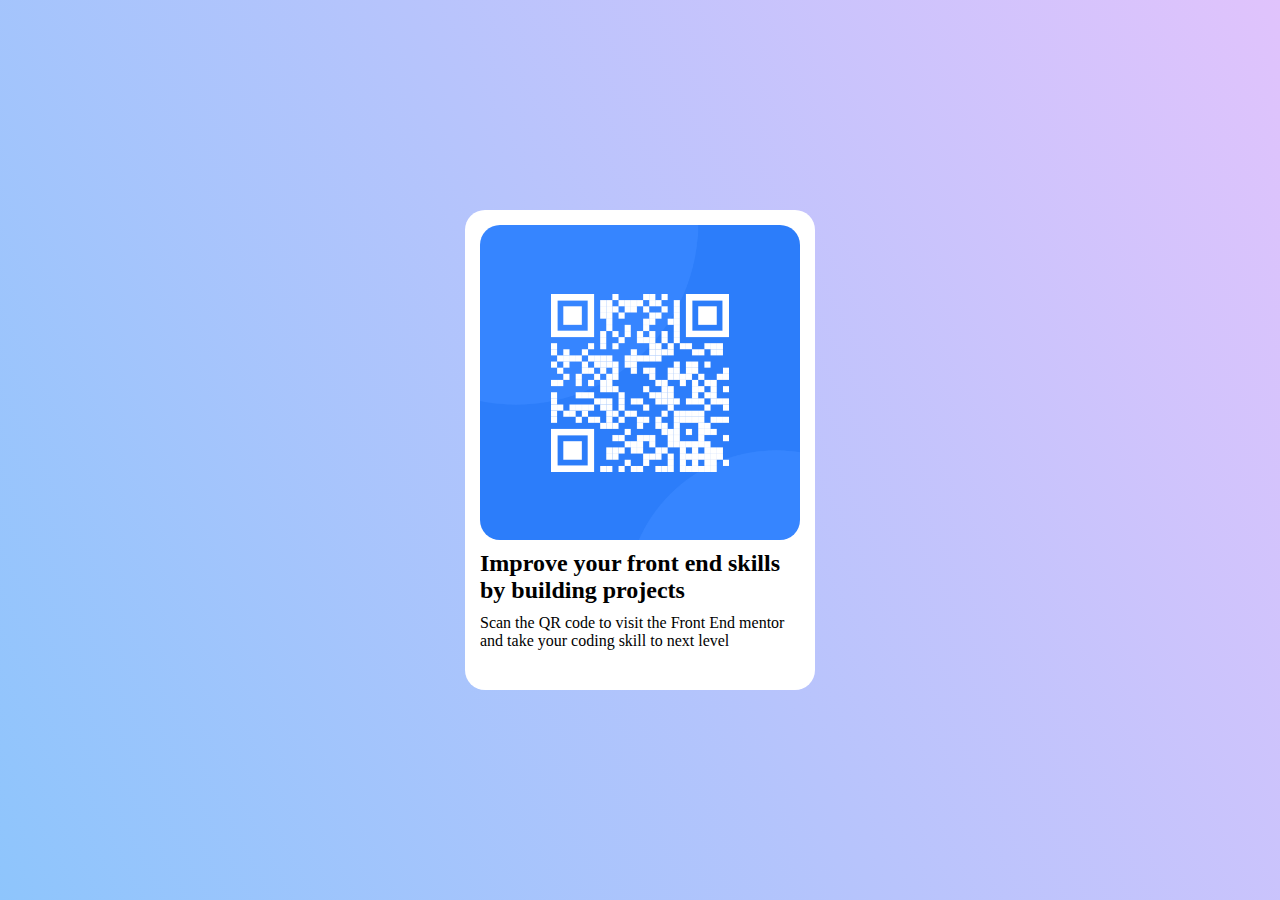
<file: index.html>
<!DOCTYPE html>
<html lang="en">
<head>
    <meta charset="UTF-8">
    <meta name="viewport" content="width=device-width, initial-scale=1.0">
    <title>Cards Website</title>
    <link rel="stylesheet" href="style.css">
</head>
<body>
    <div class="container">
        <div class="box">
            <div class="imgBox">
                <img src="images/qrcode.png" alt="">
            </div>
            <h2>Improve your front end skills by building projects</h2>
            <p>Scan the QR code to visit the Front End mentor and take your coding skill to next level</p>
        </div>
    </div>
</body>
</html>
</file>
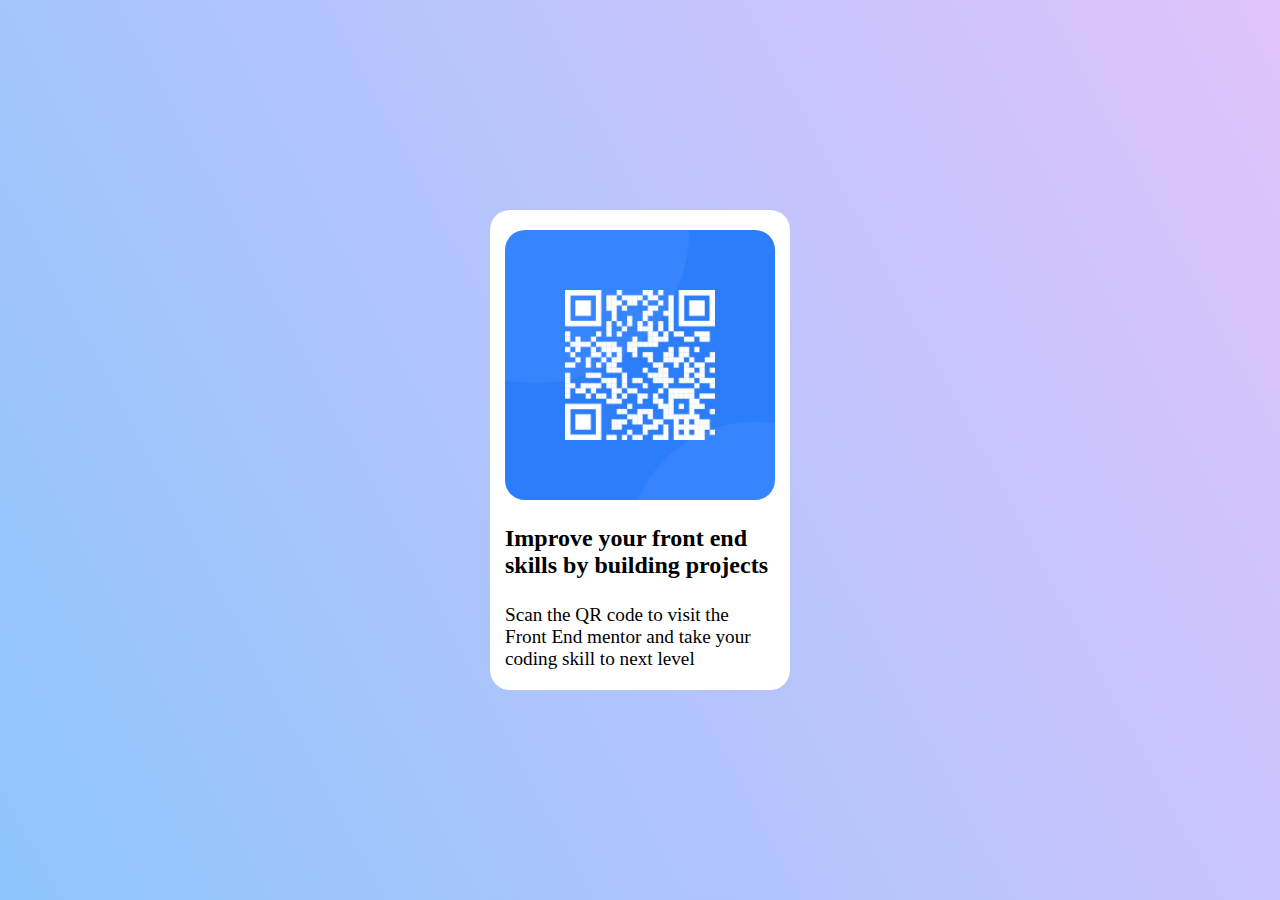
<file: indexCard2.html>
<!DOCTYPE html>
<html lang="en">
<head>
    <meta charset="UTF-8">
    <meta name="viewport" content="width=device-width, initial-scale=1.0">
    <title>Card2</title>
    <link rel="stylesheet" href="styleCard2.css">
<body>
    <div class="container">
        <div class="card">
            <img src="images/qrcode.png" alt="">
            <h2>Improve your front end skills by building projects</h2>
            <p>Scan the QR code to visit the Front End mentor and take your coding skill to next level</p>
        </div>
    </div>
</body>
</html>
</file>
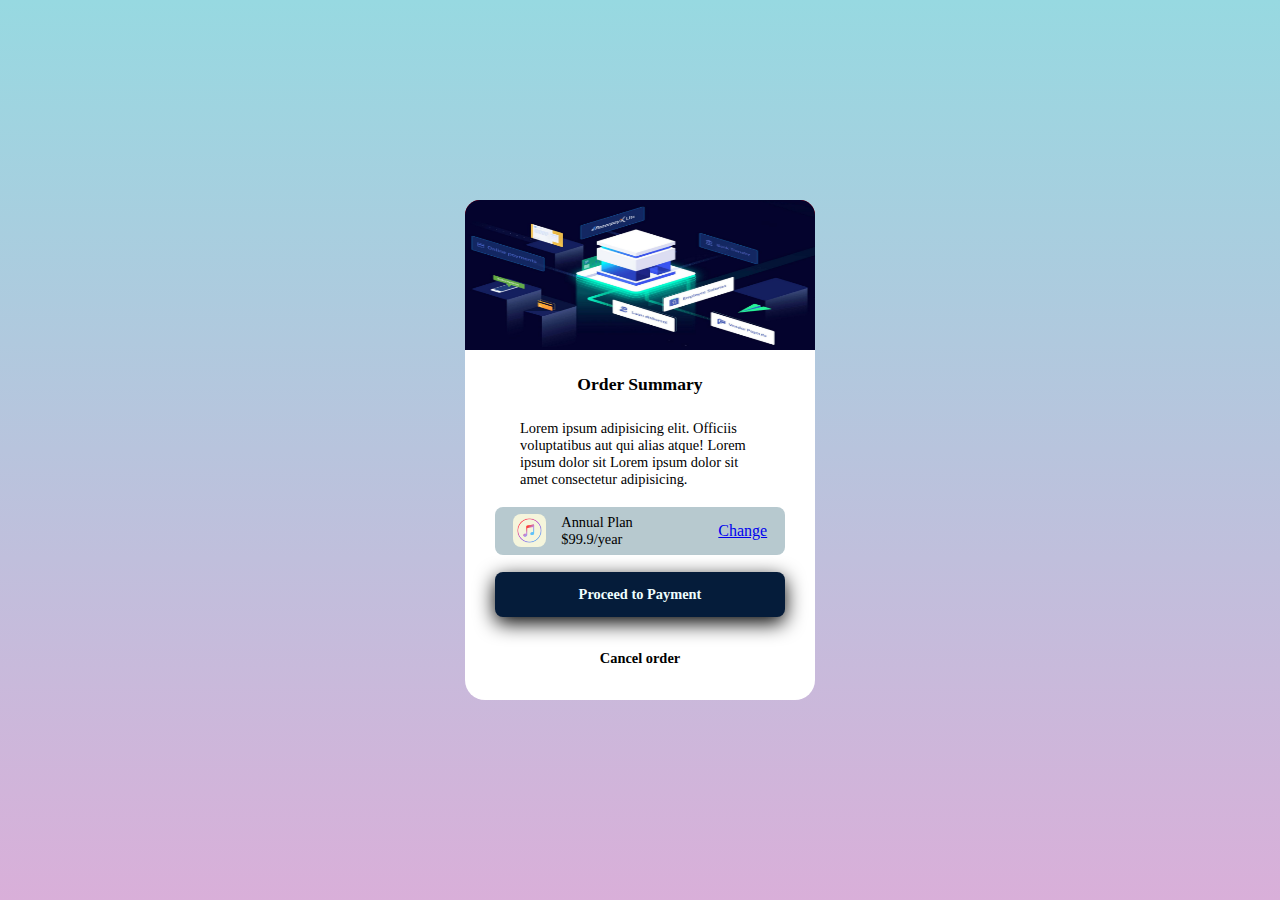
<file: indexCard3.html>
<!DOCTYPE html>
<html lang="en">
  <head>
    <meta charset="UTF-8" />
    <meta name="viewport" content="width=device-width, initial-scale=1.0" />
    <title>Card3</title>
    <link rel="stylesheet" href="styleCard3.css" />
  </head>
  <body>
    <div class="container">
      <div class="card">
        <div class="imageBox">
          <img src="images/icon.jpg" alt="" />
        </div>
        <div class="downBox">
          <div class="orderBox">
            <p>Order Summary</p>
            <p></p>
          </div>

          <div class="contentBox">
            <p>
              Lorem ipsum adipisicing elit. Officiis voluptatibus aut qui alias
              atque! Lorem ipsum dolor sit Lorem ipsum dolor sit amet
              consectetur adipisicing.
            </p>
          </div>

          <div class="anualPlan">
            <div class="yellowBox">
              <img src="images/music.png" alt="" />
            </div>
            <div class="hStack">
              <p>Annual Plan</p>
              <p>$99.9/year</p>
            </div>
            <a href="#">Change</a>
          </div>
          <div class="paymentBox">
            <p>Proceed to Payment</p>
          </div>
          <div class="cancelorderBox">
            <p>Cancel order</p>
            <p></p>
          </div>
        </div>
      </div>
    </div>
  </body>
</html>
</file>
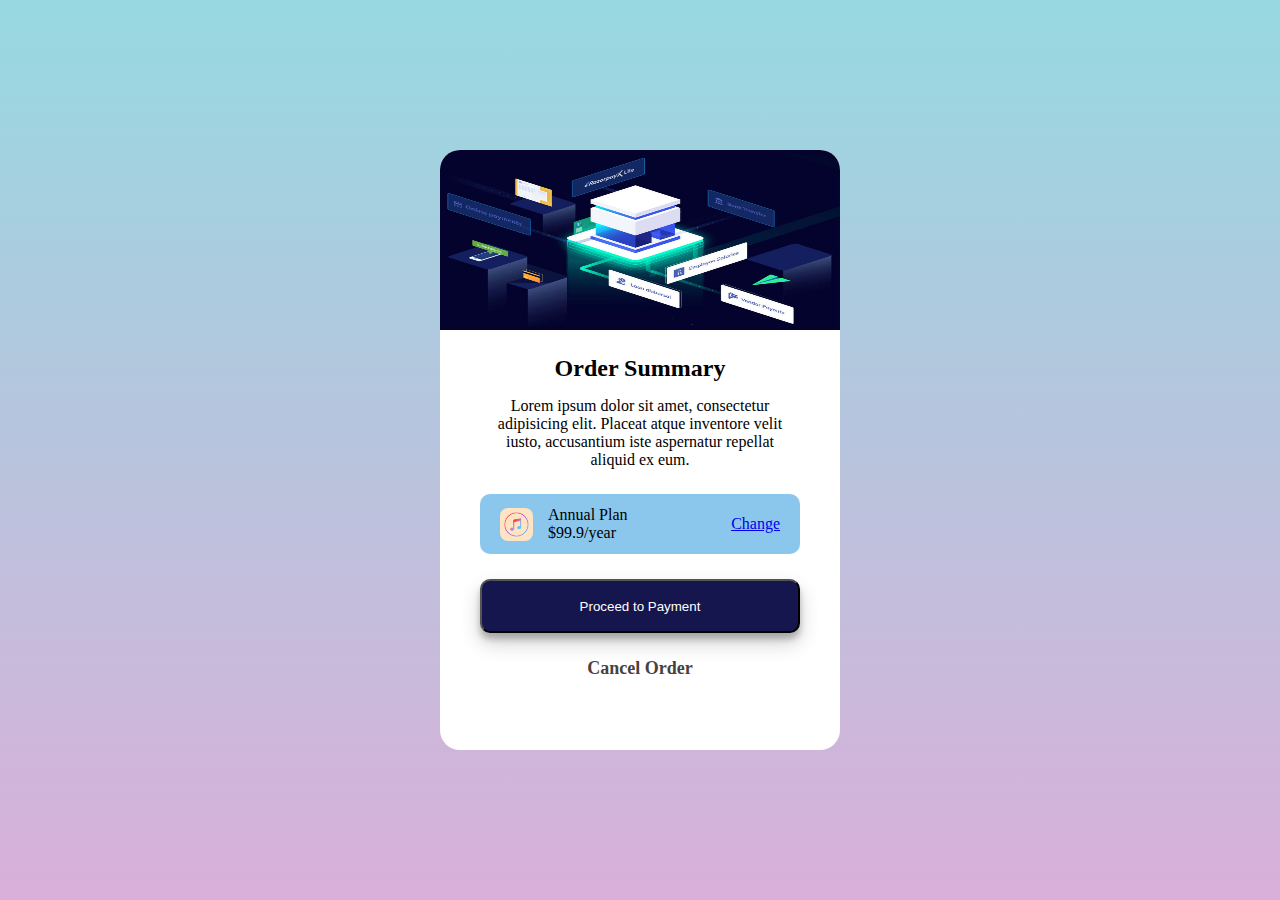
<file: indexCard4.html>
<!DOCTYPE html>
<html lang="en">
  <head>
    <meta charset="UTF-8" />
    <meta name="viewport" content="width=device-width, initial-scale=1.0" />
    <title>Card4</title>
    <link rel="stylesheet" href="styleCard4.css" />
  </head>
  <body>
    <div class="container">
      <div class="card">
        <img src="images/icon.jpg" alt="" />
        <div class="textBox">
          <h2>Order Summary</h2>
          <p>
            Lorem ipsum dolor sit amet, consectetur adipisicing elit. Placeat
            atque inventore velit iusto, accusantium iste aspernatur repellat
            aliquid ex eum.
          </p>
        </div>
        <div class="amountBox">
          <div class="leftBox">
            <div class="imgBox">
              <img src="images/music.png" alt="" />
            </div>
            <div class="textAmtBox">
              <p>Annual Plan</p>
              <p>$99.9/year</p>
            </div>
          </div>
          <div class="rightBox">
            <a href="#">Change</a>
          </div>
        </div>
        <button id="paymentBtn">Proceed to Payment</button>
        <div class="cancelBox">
          <a href="#">Cancel Order</a>
        </div>
      </div>
    </div>
  </body>
</html>
</file>
<file: style.css>
*{
    margin:0px;
    padding:0px;
    box-sizing:border-box;
}

.container{
    width: 100vw;
    height:100vh;
    background-color: #8EC5FC;
background-image: linear-gradient(62deg, #8EC5FC 0%, #E0C3FC 100%);
    display: flex;
    justify-content: center;
    align-items: center;
    
}
.box{
    background-color:white;
    width:350px;
    height:480px;
    /* border:2px solid black; */
    border-radius: 20px;
    padding:15px ;
}

.imgBox{
 /* display: flex; */
 /* align-items: center; */
 /* justify-content: center; */
 /* background-color: red; */
 width: 100%;
 height: 70%;
}
.box img{
    width: 100%;
    height: 100%;
    object-fit: cover;
    border-radius:20px;
    
}
h2, p {
    margin-top: 10px;
}
</file>
<file: styleCard2.css>
* {
  margin: 0px;
  padding: 0px;
  box-sizing: border-box;
}

.container {
  width: 100vw;
  height: 100vh;
  background-color: #8ec5fc;
  background-image: linear-gradient(62deg, #8ec5fc 0%, #e0c3fc 100%);
  display: flex;
  justify-content: center;
  align-items: center;
}
.card {
  width: 300px;
  height: 480px;
  background-color: white;
  display: flex;
  flex-direction:column;
  align-items: center;
  justify-content: center;
  border-radius: 20px;
  gap: 25px;
  padding: 15px;
}
.card img{
    /* width: 80%; */
    height: 60%;
    border-radius: 20px;
}

.card h2{
    font-weight: bold;
    font-size: 1.5rem;
}
.card p{
    font-size: 1.2em;
}
</file>
<file: styleCard3.css>
*{
    padding:0;
    margin:0;
    box-sizing:border-box;
}
.container{
    width: 100vw;
    height:100vh;
    background-color: #D9AFD9;
background-image: linear-gradient(0deg, #D9AFD9 0%, #97D9E1 100%);
display: flex;
justify-content: center;
align-items: center;
}
.card{
    width: 350px;
    height: 500px;
    background-color: white;
    border-radius: 20px;
}
.imageBox{
    background-color: red;
    height: 30%;
    border-top-left-radius: 15px;
    border-top-right-radius: 15px;
}
.imageBox img{
    height:100%;
    width: 100%;
    /* object-fit: contain; */
    border-top-left-radius: 15px;
    border-top-right-radius: 15px;
}
.downBox{
    height: 70%;
   display: flex;
   flex-direction: column;
   justify-content: space-evenly;
   align-items: center;
   /* gap:12px; */
}
.orderBox{
    height:35px;
    width: 290px;
    /* background-color: royalblue; */
    display: flex;
    justify-content: center;
   align-items: center;
}
.orderBox p{
    font-size: 1.1rem;
    font-weight: bold;
}
.cancelorderBox{
    height:48px;
    width: 290px;
    /* background-color: royalblue; */
    display: flex;
    justify-content: center;
   align-items: center;
}
.cancelorderBox p{
    font-size: .9rem;
    font-weight: bold;
}
.contentBox{
    height:70px;
    width: 290px;
    /* background-color: royalblue; */
    padding-right: 25px;
    padding-left: 25px;
}
.contentBox p{
 font-size: .9rem;
 font-weight:600px;
}
.paymentBox{
    height:45px;
    width: 290px;
    background-color: #051C3A;
    display: flex;
    justify-content: center;
   align-items: center;
   border-radius:8px;
   box-shadow: 0px 6px  20px black;
}
.paymentBox p{
    color: azure;
    font-size: .9rem;
    font-weight: bold;
}
.anualPlan{
    height:48px;
    width: 290px;
    background-color: #B7C9CF;
    display: flex;
    flex-direction: row;
    justify-content: space-around;
    align-items: center;
    padding-left: 10px;
    padding-right: 10px;
    border-radius: 8px;
}
.yellowBox{
height:33px;
width: 33px;
border-radius: 8px;
background-color:beige;
display: flex;
align-content: center;
}

.yellowBox img{
    /* object-fit: cover; */
}
.hStack{
    display: flex;
    flex-direction: column;
    margin-right:70px;
}
.hStack p{
    font-size:.9rem;
}
</file>
<file: styleCard4.css>
*{
    padding:0;
    margin:0;
    box-sizing:border-box;
}
.container{
    width: 100vw;
    height:100vh;
    background-color: #D9AFD9;
    background-image: linear-gradient(0deg, #D9AFD9 0%, #97D9E1 100%);
    display: flex;
    justify-content: center;
    align-items: center;
}
.card{
    height: 600px;
    width: 400px;
    background-color: white;
    border-radius: 20px;
    display: flex;
    flex-direction: column;
    align-items: center;
    gap:25px;
}
.card img{
    width: 100%;
    height: 30%;
    border-top-left-radius:20px ;
    border-top-right-radius:20px ;
}
.textBox{
    display: flex;
    flex-direction: column;
    align-items: center;
    gap: 15px;
    width: 75%;
    text-align: center; 
}
.amountBox{
    width:80%;
    height:10%;
    background-color: #8BC6EC;
    border-radius: 10px;
    display: flex;
    flex-direction: row;
    justify-content: space-between;
    align-items: center;
    padding-right: 20px;
    padding-left: 20px;
}
.leftBox{
    /* width: fit-content; */
display: flex;
flex-direction: row;
gap: 15px;
height: 100%;
align-items: center;
}
.imgBox{
    background-color: bisque;
    height:33px;
width: 33px;
border-radius: 8px;
display: flex;
align-content: center;
}
.imgBox img{
    height: auto;
}

#paymentBtn{
    width: 80%;
    height: 9%;
    background-color: rgb(22, 22, 79);
    color: white;
    border-radius: 10px;
    box-shadow: 0 10px 20px rgba(0,0,0,0.19), 0 6px 6px rgba(0,0,0,0.23);
}
.cancelBox a{
text-decoration: none;
color: rgb(72, 65, 65);
font-weight: bold;
font-size: large;
}

.textAmtBox{
display: flex;
flex-direction: column;
}
</file>
